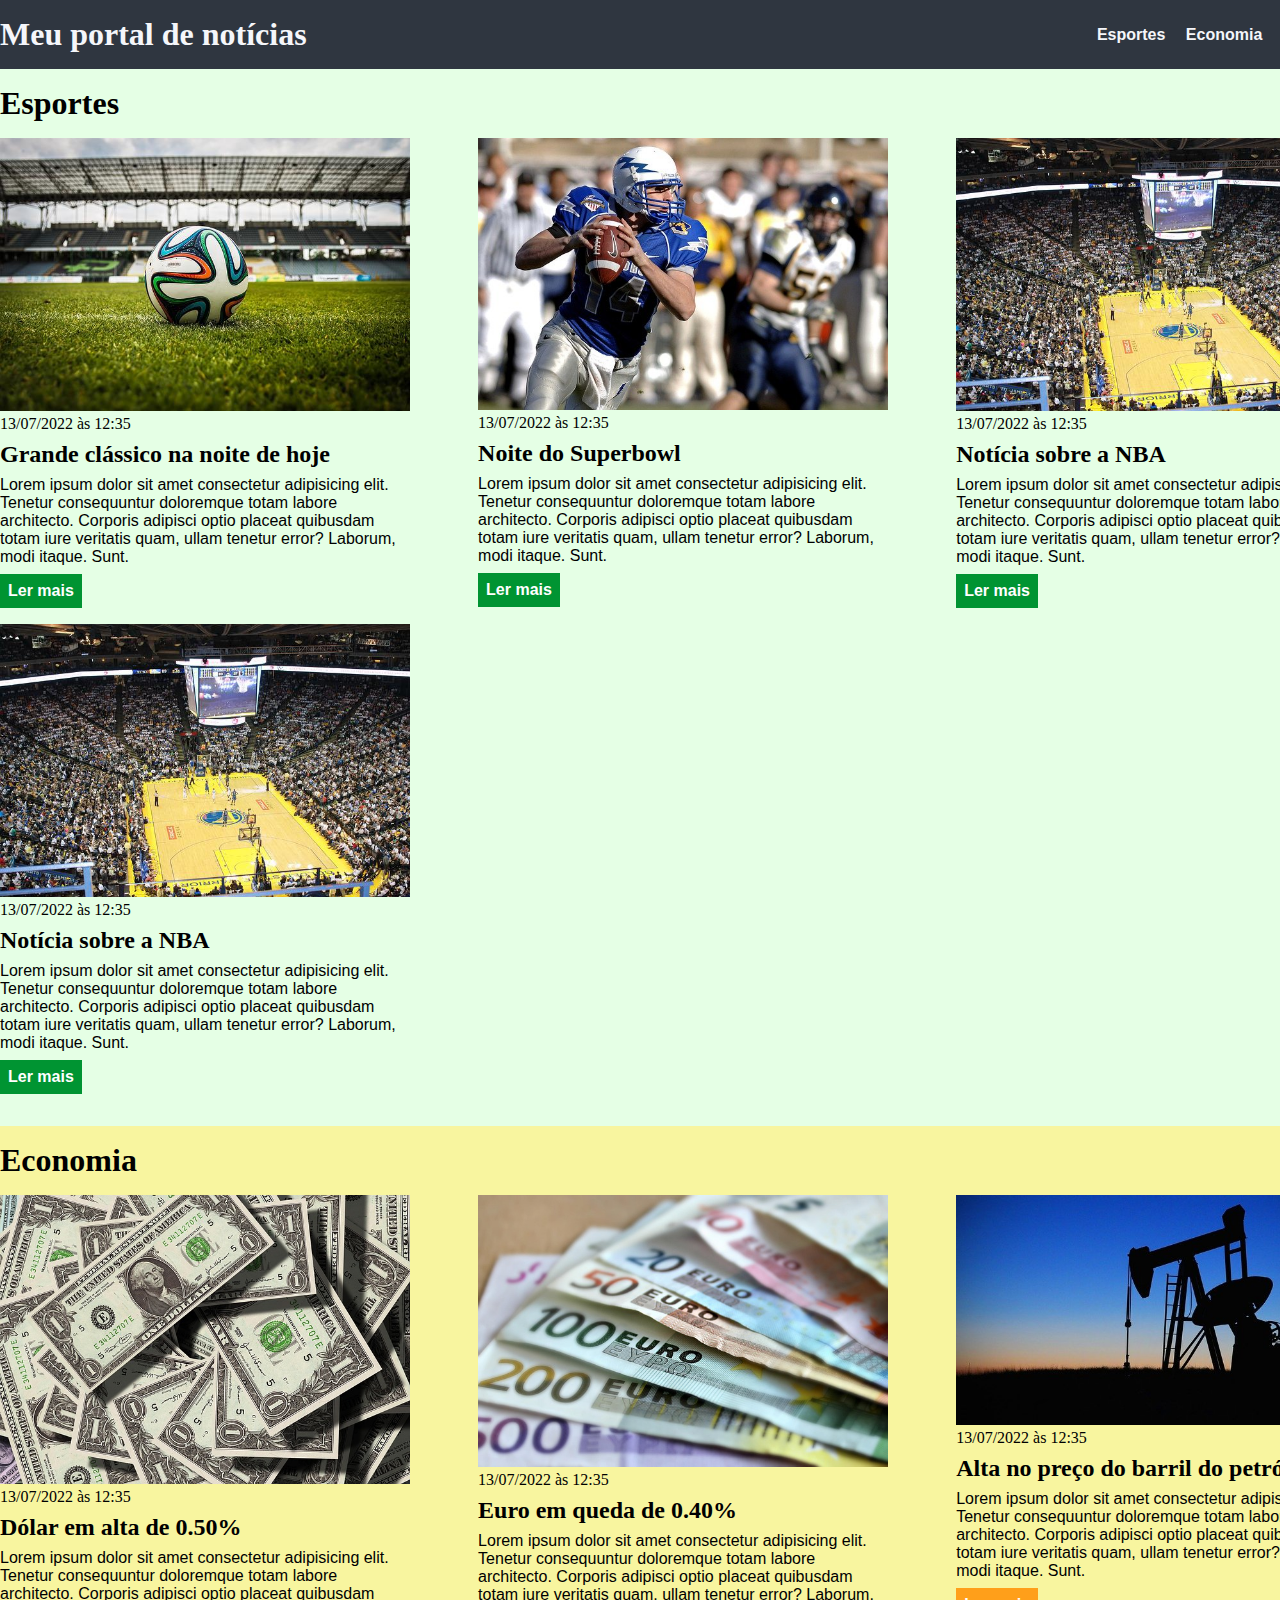
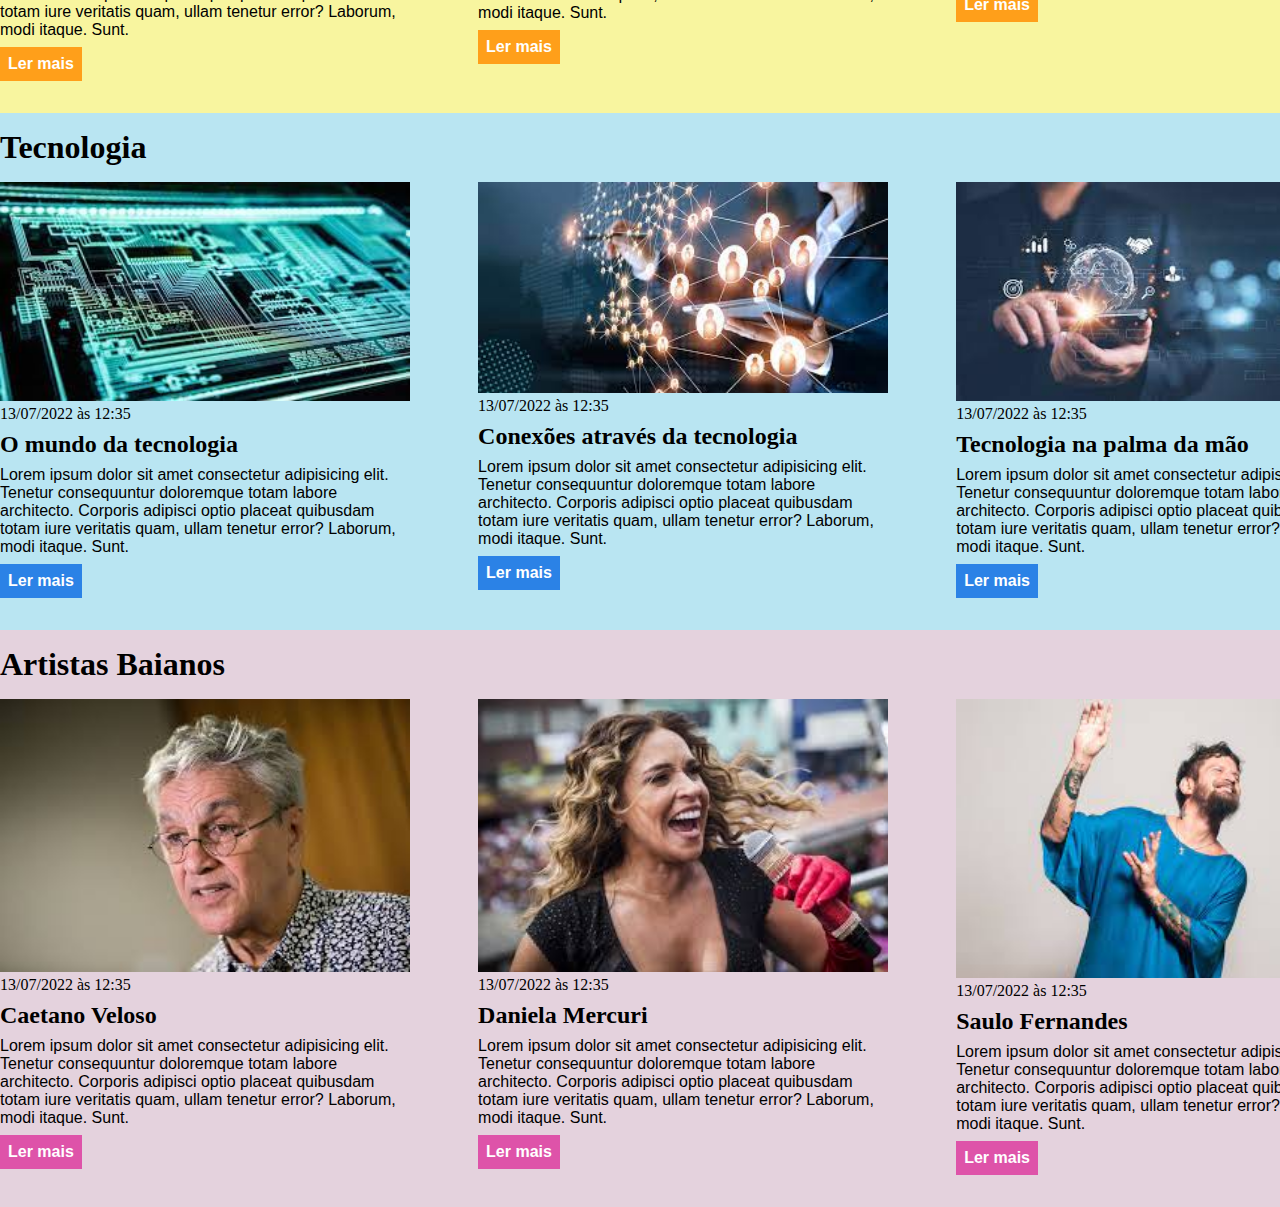
<file: css/index.html>
<!DOCTYPE html>
<html lang="pt-BR">
<head>
    <meta charset="UTF-8">
    <meta http-equiv="X-UA-Compatible" content="IE=edge">
    <meta name="viewport" content="width=device-width, initial-scale=1.0">
    <title>Meu portal de notícias</title>
    <link rel="stylesheet" href="./main.css" />
</head>
<body>
    <header>
        <div class="container">
            <h1>Meu portal de notícias</h1>
            <nav>
                <ul>
                    <li>
                        <a href="#sports" title="Ir para a seção de esportes">Esportes</a>
                    </li>
                    <li>
                        <a href="#economy" title="Ir para a seção de notícias">Economia</a>
                    </li>
                    <li>
                        <a href="#tecnologia" title="Ir para a seção de tecnologia">Tecnologia</a>
                    </li>
                </ul>
            </nav>
        </div>
    </header>
    <section id="sports">
        <div class="container">
            <h2>Esportes</h2>
            <div class="articles">
                <article>
                    <img src="./imagens/futebol.jpg" alt="Bola de futebol no gramado" />
                    <header>
                        <time class="creation-date">13/07/2022 às 12:35</time>
                    </header>
                    <h3>Grande clássico na noite de hoje</h3>
                    <p>
                        Lorem ipsum dolor sit amet consectetur adipisicing elit. Tenetur consequuntur doloremque totam labore architecto. Corporis adipisci optio placeat quibusdam totam iure veritatis quam, ullam tenetur error? Laborum, modi itaque. Sunt.
                    </p>
                    <a href="#" title="Leia a notícia completa">Ler mais</a>
                </article>
                <article>
                    <img src="./imagens/futebol-americano.jpg" alt="Jogador de futebol americano correndo com a bola na mão" />
                    <header>
                        <time>13/07/2022 às 12:35</time>
                    </header>
                    <h3>Noite do Superbowl</h3>
                    <p>
                        Lorem ipsum dolor sit amet consectetur adipisicing elit. Tenetur consequuntur doloremque totam labore architecto. Corporis adipisci optio placeat quibusdam totam iure veritatis quam, ullam tenetur error? Laborum, modi itaque. Sunt.
                    </p>
                    <a href="#" title="Leia a notícia completa">Ler mais</a>
                </article>
                <article>
                    <img src="./imagens/basquete.jpg" title="Vista aérea de uma quadra de basquete" />
                    <header>
                        <time>13/07/2022 às 12:35</time>
                    </header>
                    <h3>Notícia sobre a NBA</h3>
                    <p>
                        Lorem ipsum dolor sit amet consectetur adipisicing elit. Tenetur consequuntur doloremque totam labore architecto. Corporis adipisci optio placeat quibusdam totam iure veritatis quam, ullam tenetur error? Laborum, modi itaque. Sunt.
                    </p>
                    <a href="#" title="Leia a notícia completa">Ler mais</a>
                </article>
                <article>
                    <img src="./imagens/basquete.jpg" title="Vista aérea de uma quadra de basquete" />
                    <header>
                        <time>13/07/2022 às 12:35</time>
                    </header>
                    <h3>Notícia sobre a NBA</h3>
                    <p>
                        Lorem ipsum dolor sit amet consectetur adipisicing elit. Tenetur consequuntur doloremque totam labore architecto. Corporis adipisci optio placeat quibusdam totam iure veritatis quam, ullam tenetur error? Laborum, modi itaque. Sunt.
                    </p>
                    <a href="#" title="Leia a notícia completa">Ler mais</a>
                </article>
            </div>
        </div>
    </section>
    <section id="economy">
        <div class="container">
            <h2>Economia</h2>
            <div class="articles">
                <article>
                    <img src="./imagens/dolares.jpg" alt="Muitos dólares" />
                    <header>
                        <time>13/07/2022 às 12:35</time>
                    </header>
                    <h3>Dólar em alta de 0.50%</h3>
                    <p>
                        Lorem ipsum dolor sit amet consectetur adipisicing elit. Tenetur consequuntur doloremque totam labore architecto. Corporis adipisci optio placeat quibusdam totam iure veritatis quam, ullam tenetur error? Laborum, modi itaque. Sunt.
                    </p>
                    <a href="#" title="Leia a notícia completa">Ler mais</a>
                </article>
                <article>
                    <img src="./imagens/euro.jpg" alt="Várias notas de euro" />
                    <header>
                        <time>13/07/2022 às 12:35</time>
                    </header>
                    <h3>Euro em queda de 0.40%</h3>
                    <p>
                        Lorem ipsum dolor sit amet consectetur adipisicing elit. Tenetur consequuntur doloremque totam labore architecto. Corporis adipisci optio placeat quibusdam totam iure veritatis quam, ullam tenetur error? Laborum, modi itaque. Sunt.
                    </p>
                    <a href="#" title="Leia a notícia completa">Ler mais</a>
                </article>
                <article>
                    <img src="./imagens/petroleo.jpg" alt="Extração de petróleo" />
                    <header>
                        <time>13/07/2022 às 12:35</time>
                    </header>
                    <h3>Alta no preço do barril do petróleo</h3>
                    <p>
                        Lorem ipsum dolor sit amet consectetur adipisicing elit. Tenetur consequuntur doloremque totam labore architecto. Corporis adipisci optio placeat quibusdam totam iure veritatis quam, ullam tenetur error? Laborum, modi itaque. Sunt.
                    </p>
                    <a href="#" title="Leia a notícia completa">Ler mais</a>
                </article>
            </div>
        </div>
    </section>
    <section id="tecnologia">
        <div class="container">
            <h2>Tecnologia</h2>
            <div class="articles">
                <article>
                    <img src="./imagens/tec1.jpeg" alt="Circuito" />
                    <header>
                        <time>13/07/2022 às 12:35</time>
                    </header>
                    <h3>O mundo da tecnologia</h3>
                    <p>
                        Lorem ipsum dolor sit amet consectetur adipisicing elit. Tenetur consequuntur doloremque totam labore architecto. Corporis adipisci optio placeat quibusdam totam iure veritatis quam, ullam tenetur error? Laborum, modi itaque. Sunt.
                    </p>
                    <a href="#" title="Leia a notícia completa">Ler mais</a>
                </article>
                <article>
                    <img src="./imagens/tec2.jpeg" alt="Conexões" />
                    <header>
                        <time>13/07/2022 às 12:35</time>
                    </header>
                    <h3>Conexões através da tecnologia</h3>
                    <p>
                        Lorem ipsum dolor sit amet consectetur adipisicing elit. Tenetur consequuntur doloremque totam labore architecto. Corporis adipisci optio placeat quibusdam totam iure veritatis quam, ullam tenetur error? Laborum, modi itaque. Sunt.
                    </p>
                    <a href="#" title="Leia a notícia completa">Ler mais</a>
                </article>
                <article>
                    <img src="./imagens/tec3.jpeg" alt="Tecnologia na palma da mão" />
                    <header>
                        <time>13/07/2022 às 12:35</time>
                    </header>
                    <h3>Tecnologia na palma da mão</h3>
                    <p>
                        Lorem ipsum dolor sit amet consectetur adipisicing elit. Tenetur consequuntur doloremque totam labore architecto. Corporis adipisci optio placeat quibusdam totam iure veritatis quam, ullam tenetur error? Laborum, modi itaque. Sunt.
                    </p>
                    <a href="#" title="Leia a notícia completa">Ler mais</a>
                </article>
            </div>
        </div>
    </section>
    <section id="artistas">
        <div class="container">
            <h2>Artistas Baianos</h2>
            <div class="articles">
                <article>
                    <img src="./imagens/mus1.jpeg" alt="Caetano Veloso" />
                    <header>
                        <time>13/07/2022 às 12:35</time>
                    </header>
                    <h3>Caetano Veloso</h3>
                    <p>
                        Lorem ipsum dolor sit amet consectetur adipisicing elit. Tenetur consequuntur doloremque totam labore architecto. Corporis adipisci optio placeat quibusdam totam iure veritatis quam, ullam tenetur error? Laborum, modi itaque. Sunt.
                    </p>
                    <a href="#" title="Leia a notícia completa">Ler mais</a>
                </article>
                <article>
                    <img src="./imagens/mus2.jpeg" alt="Daniela Mercuri" />
                    <header>
                        <time>13/07/2022 às 12:35</time>
                    </header>
                    <h3>Daniela Mercuri</h3>
                    <p>
                        Lorem ipsum dolor sit amet consectetur adipisicing elit. Tenetur consequuntur doloremque totam labore architecto. Corporis adipisci optio placeat quibusdam totam iure veritatis quam, ullam tenetur error? Laborum, modi itaque. Sunt.
                    </p>
                    <a href="#" title="Leia a notícia completa">Ler mais</a>
                </article>
                <article>
                    <img src="./imagens/mus3.jpeg" alt="Saulo Fernandes" />
                    <header>
                        <time>13/07/2022 às 12:35</time>
                    </header>
                    <h3>Saulo Fernandes</h3>
                    <p>
                        Lorem ipsum dolor sit amet consectetur adipisicing elit. Tenetur consequuntur doloremque totam labore architecto. Corporis adipisci optio placeat quibusdam totam iure veritatis quam, ullam tenetur error? Laborum, modi itaque. Sunt.
                    </p>
                    <a href="#" title="Leia a notícia completa">Ler mais</a>
                </article>
            </div>
        </div>
    </section>
</body>
</html>
</file>
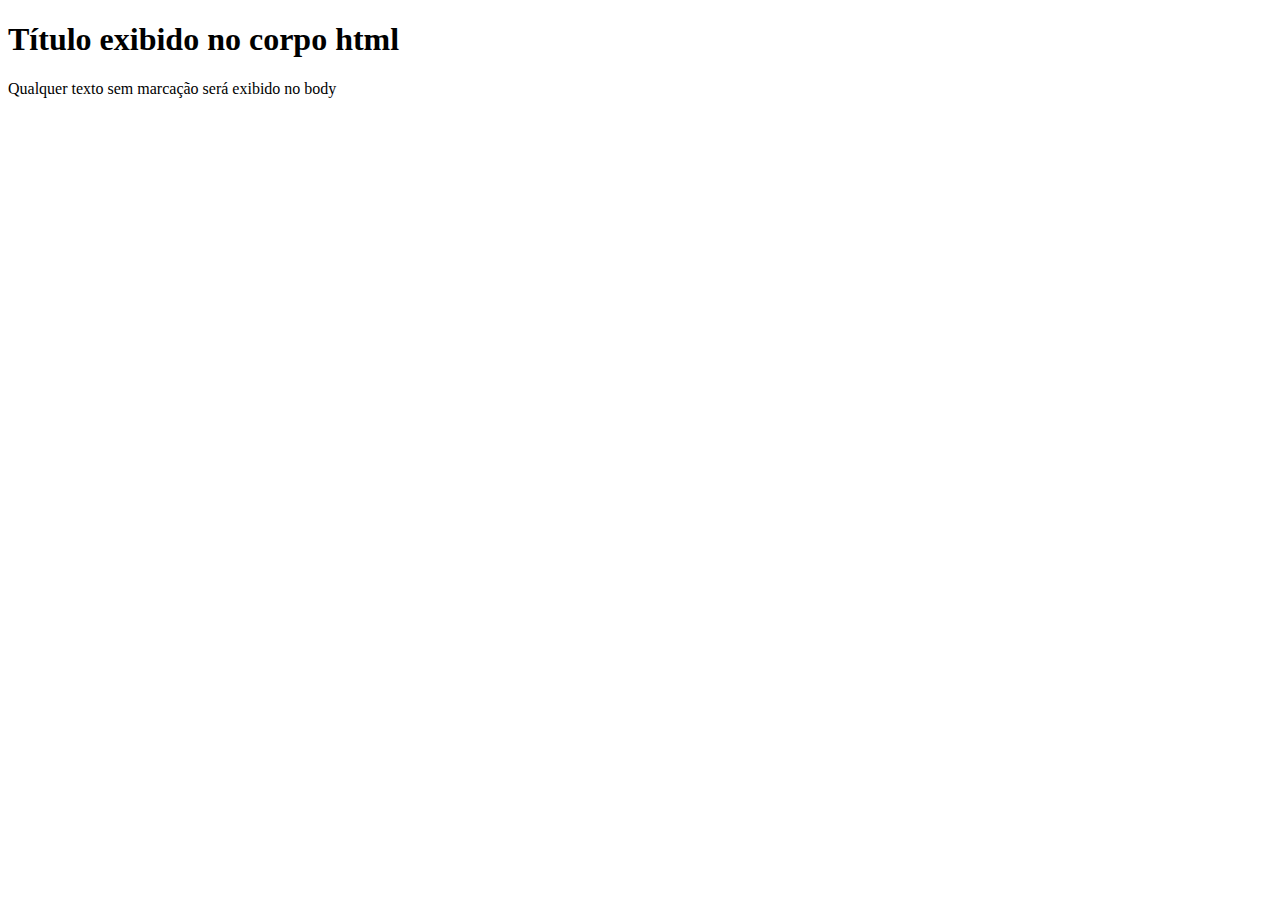
<file: html/01-introducao.html>
<!DOCTYPE html>
<html lang="pt-br">
	<head>
		<!-- Informações para o navegador -->
		<title> Título da página exibido no navegador</title>
	</head>
	<body>
		<!-- Conteúdo que será renderizado na tela -->
		<h1>Título exibido no corpo html</h1>
		<p>Qualquer texto sem marcação será exibido no body</p>
	</body
</html>
</file>
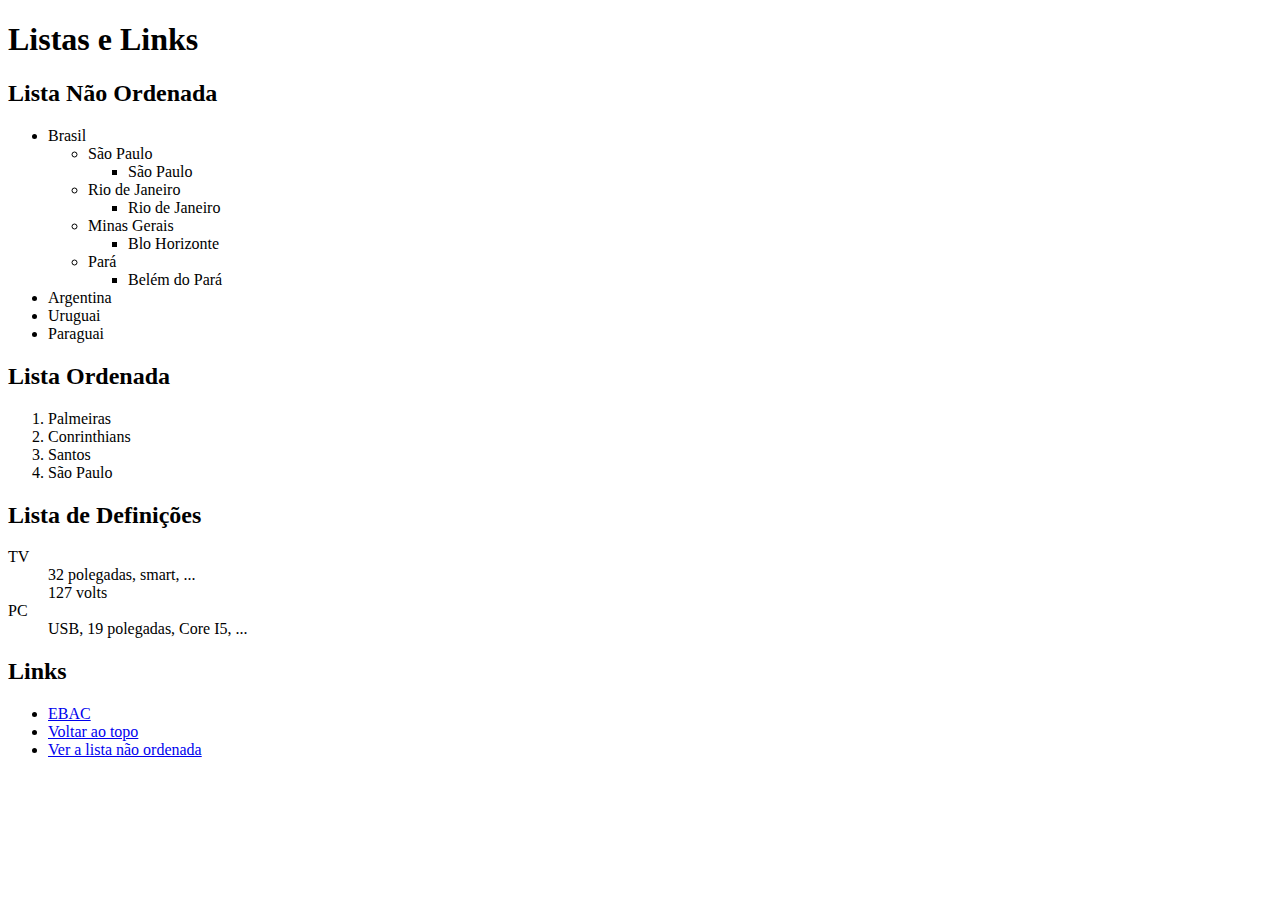
<file: html/02-listas-e-links.html>
<!DOCTYPE html>
<html lang="pt-br">
	<head>
		<!-- Informações para o navegador -->
		<title> HTML - Listas e Links </title>
		<meta charset="utf-8">
	</head>
	<body>
		<!-- Conteúdo que será renderizado na tela -->
		<h1> Listas e Links </h1>

		<h2 id="lista-nao-ordenada">Lista Não Ordenada</h2>
		<ul>
			<li>
				Brasil
				<ul>
					<li>
						São Paulo
						<ul>
							<li>São Paulo</li>
						</ul>
					</li>
					<li>
						Rio de Janeiro
						<ul>
							<li>Rio de Janeiro</li>
						</ul>
					</li>
					<li>
						Minas Gerais
						<ul>
							<li>Blo Horizonte</li>
						</ul>
					</li>
					<li>
						Pará
						<ul>
							<li>Belém do Pará</li>
						</ul>
					</li>
				</ul>
			</li>
			<li>Argentina</li>
			<li>Uruguai</li>
			<li>Paraguai</li>
		</ul>

		<h2>Lista Ordenada</h2>
		<ol>
			<li>Palmeiras</li>
			<li>Conrinthians</li>
			<li>Santos</li>
			<li>São Paulo</li>
		</ol>

		<h2>Lista de Definições</h2>
		<dl>
			<dt>TV</dt>
				<dd>32 polegadas, smart, ...</dd>
				<dd>127 volts</dd>
			<dt>PC</dt>
				<dd>USB, 19 polegadas, Core I5, ...</dd>
		</dl>

		<h2>Links</h2>
		<nav>
			<ul>
				<li><a href="https://ebaconline.com.br">EBAC</a> <br></li>
				<li><a href="#top">Voltar ao topo</a> <br></li>
				<li><a href="#lista-nao-ordenada">Ver a lista não ordenada</a></li>
			</ul>
		</nav>
	</body
</html>
</file>
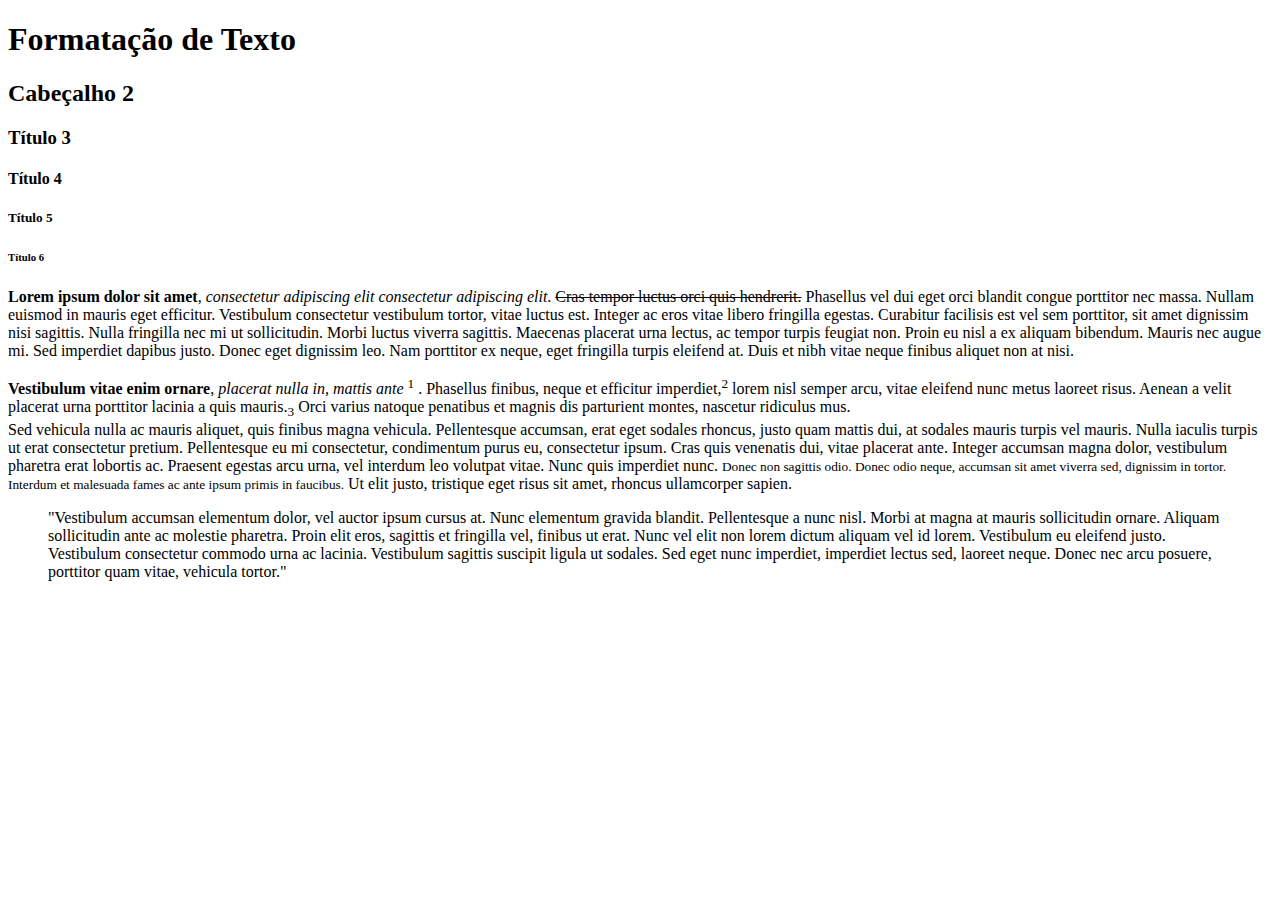
<file: html/03-formatacao-de-texto.html>
<!DOCTYPE html>
<html lang="pt-br">
	<head>
		<!-- Informações para o navegador -->
		<title> HTML - Formatação de Texto </title>
		<meta charset="utf-8">
	</head>
	<body>
		<!-- Conteúdo que será renderizado na tela -->
		<h1> Formatação de Texto </h1>
		<h2>Cabeçalho 2</h2>
		<h3>Título 3</h3>
		<h4>Título 4</h4>
		<h5>Título 5</h5>
		<h6>Título 6</h6>

		<p> <b>Lorem ipsum dolor sit amet</b>, <i>consectetur adipiscing elit consectetur adipiscing elit</i>. <del>Cras tempor luctus orci quis hendrerit.</del> Phasellus vel dui eget orci blandit congue porttitor nec massa. Nullam euismod in mauris eget efficitur. Vestibulum consectetur vestibulum tortor, vitae luctus est. Integer ac eros vitae libero fringilla egestas. Curabitur facilisis est vel sem porttitor, sit amet dignissim nisi sagittis. Nulla fringilla nec mi ut sollicitudin. Morbi luctus viverra sagittis. Maecenas placerat urna lectus, ac tempor turpis feugiat non. Proin eu nisl a ex aliquam bibendum. Mauris nec augue mi. Sed imperdiet dapibus justo. Donec eget dignissim leo. Nam porttitor ex neque, eget fringilla turpis eleifend at. Duis et nibh vitae neque finibus aliquet non at nisi.</p>
 
		<p> <strong>Vestibulum vitae enim ornare</strong>, <em>placerat nulla in, mattis ante</em> <sup>1</sup> . Phasellus finibus, neque et efficitur imperdiet,<sup>2</sup> lorem nisl semper arcu, vitae eleifend nunc metus laoreet risus. Aenean a velit placerat urna porttitor lacinia a quis mauris.<sub>3</sub> Orci varius natoque penatibus et magnis dis parturient montes, nascetur ridiculus mus. <br> Sed vehicula nulla ac mauris aliquet, quis finibus magna vehicula. Pellentesque accumsan, erat eget sodales rhoncus, justo quam mattis dui, at sodales mauris turpis vel mauris. Nulla iaculis turpis ut erat consectetur pretium. Pellentesque eu mi consectetur, condimentum purus eu, consectetur ipsum. Cras quis venenatis dui, vitae placerat ante. Integer accumsan magna dolor, vestibulum pharetra erat lobortis ac. Praesent egestas arcu urna, vel interdum leo volutpat vitae. Nunc quis imperdiet nunc. <small>Donec non sagittis odio. Donec odio neque, accumsan sit amet viverra sed, dignissim in tortor. Interdum et malesuada fames ac ante ipsum primis in faucibus.</small> Ut elit justo, tristique eget risus sit amet, rhoncus ullamcorper sapien.</p>

		<blockquote>"Vestibulum accumsan elementum dolor, vel auctor ipsum cursus at. Nunc elementum gravida blandit. Pellentesque a nunc nisl. Morbi at magna at mauris sollicitudin ornare. Aliquam sollicitudin ante ac molestie pharetra. Proin elit eros, sagittis et fringilla vel, finibus ut erat. Nunc vel elit non lorem dictum aliquam vel id lorem. Vestibulum eu eleifend justo. Vestibulum consectetur commodo urna ac lacinia. Vestibulum sagittis suscipit ligula ut sodales. Sed eget nunc imperdiet, imperdiet lectus sed, laoreet neque. Donec nec arcu posuere, porttitor quam vitae, vehicula tortor."</blockquote>
	</body
</html>
</file>
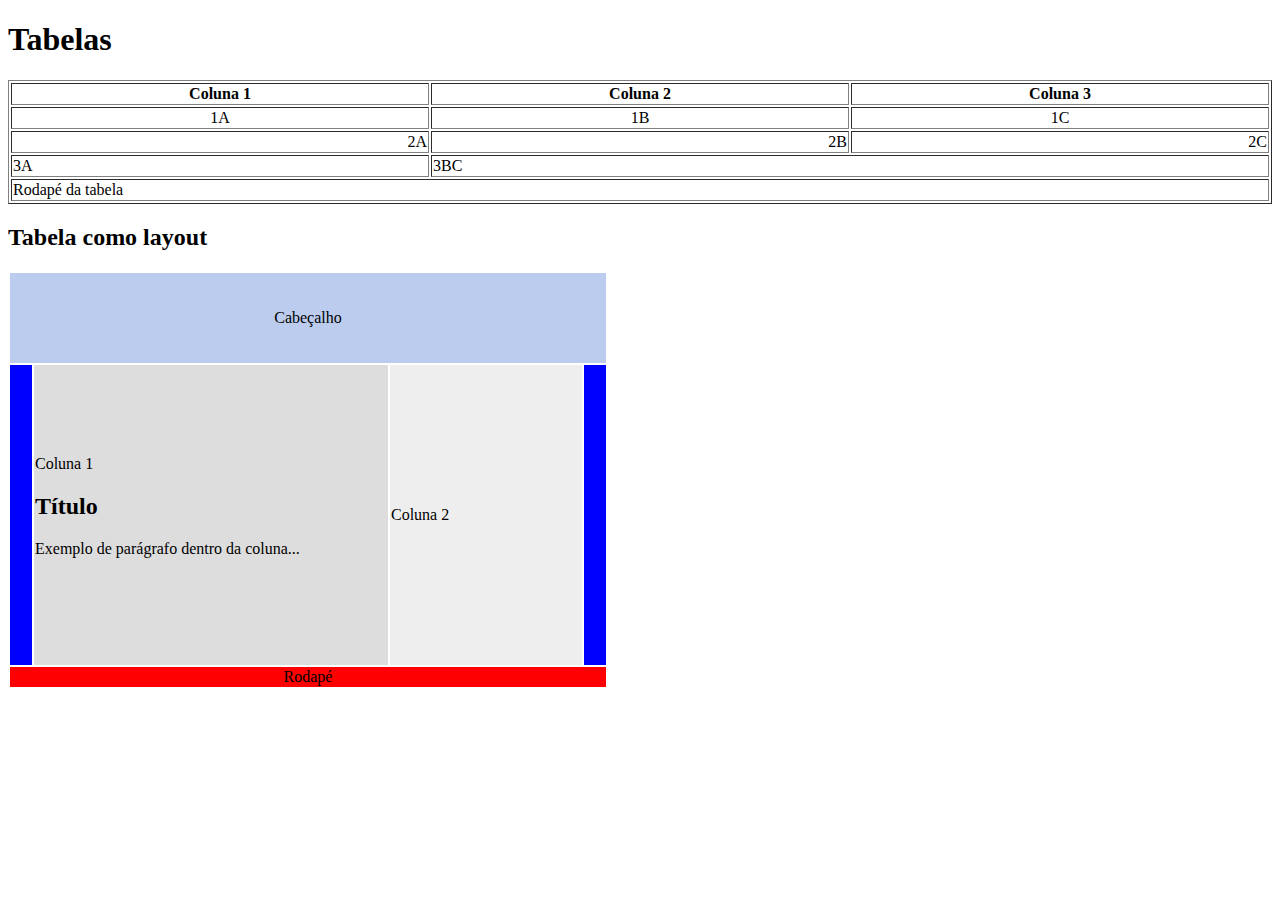
<file: html/04-tabelas.html>
<!DOCTYPE html>
<html lang="pt-br">
	<head>
		<!-- Informações para o navegador -->
		<title> HTML - Tabelas </title>
		<meta charset="utf-8">
	</head>
	<body>

		<h1>Tabelas</h1>

		<table border="1" width="100%">
			<thead>
				<tr>
					<th>Coluna 1</th>
					<th>Coluna 2</th>
					<th>Coluna 3</th>
				</tr>
			</thead>
			<tbody>
				<tr align="center">
					<td>1A</td>
					<td>1B</td>
					<td>1C</td>
				</tr>
				<tr align="right">
					<td>2A</td>
					<td>2B</td>
					<td>2C</td>
				</tr>
				<tr>
					<td>3A</td>
					<td colspan="2">3BC</td>
				</tr>
			</tbody>
			<tfoot>
				<tr>
					<td colspan="3">Rodapé da tabela</td>
				</tr>
			</tfoot>
		</table>

		<h2>Tabela como layout</h2>

		<table width="600">
			<tr height="90" align="center">
				<td colspan="4" bgcolor="#BBCCEE">Cabeçalho</td>
			</tr>
			<tr height="300">
				<td width="20" bgcolor="#0000FF"></td>
				<td width="60%" bgcolor="#DDDDDD">
					Coluna 1
					<h2>Título</h2>
					<p>Exemplo de parágrafo dentro da coluna...</p>
				</td>
				<td bgcolor="#EEEEEE">Coluna 2</td>
				<td width="20" bgcolor="#0000FF"></td>
			</tr>
			<tr>
				<td colspan="4" bgcolor="#FF0000" align="center">Rodapé</td>
			</tr>
		</table>

	</body
</html>
</file>
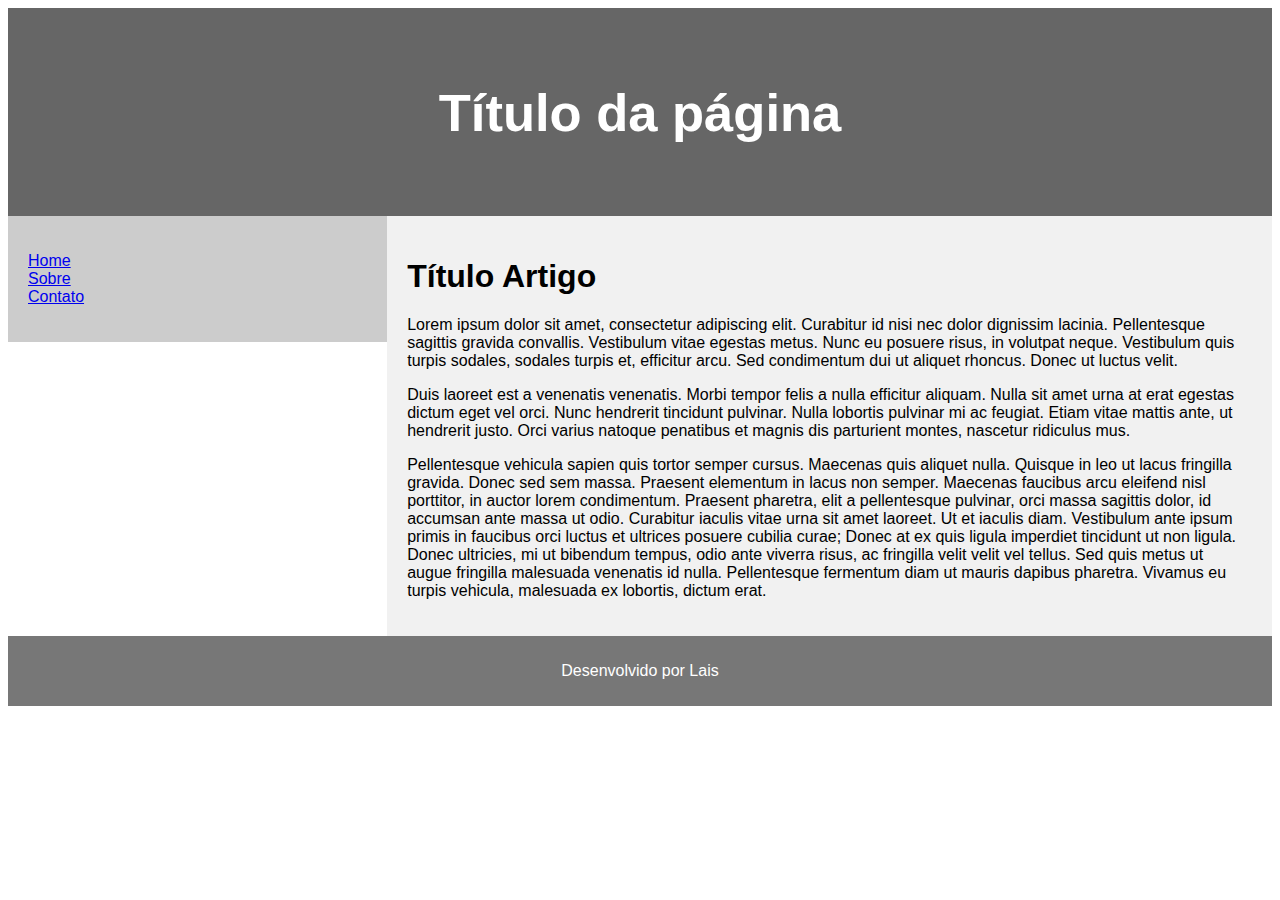
<file: html/05-layouts.html>
<!DOCTYPE html>
<html lang="pt-br">
<head>
	<title>HTML - Layouts</title>
	<meta charset="utf-8">
	<meta name="viewport" content="width=device-width, initial-scale=1">
	<style type="text/css">
		* {
			  box-sizing: border-box;
			}

			body {
			  font-family: Arial, Helvetica, sans-serif;
			}

			/* Style the header */
			header {
			  background-color: #666;
			  padding: 30px;
			  text-align: center;
			  font-size: 35px;
			  color: white;
			}

			/* Create two columns/boxes that floats next to each other */
			nav {
			  float: left;
			  width: 30%;
			   
			  background: #ccc;
			  padding: 20px;
			}

			/* Style the list inside the menu */
			nav ul {
			  list-style-type: none;
			  padding: 0;
			}

			article {
			  float: left;
			  padding: 20px;
			  width: 70%;
			  background-color: #f1f1f1;
			}

			/* Clear floats after the columns */
			section::after {
			  background: #ccc;
			  content: "";
			  display: table;
			  clear: both;
			}

			/* Style the footer */
			footer {
			  background-color: #777;
			  padding: 10px;
			  text-align: center;
			  color: white;
			}

			/* Responsive layout - makes the two columns/boxes stack on top of each other instead of next to each other, on small screens */
			@media (max-width: 600px) {
			  nav, article {
			    width: 100%;
			    height: auto;
			  }
			}
	</style>

</head>
<body>

	<header>
		<h2>Título da página</h2>
	</header>

	<section>

		<nav>
			<ul>
				<li><a href="#home">Home</a></li>
				<li><a href="#sobre">Sobre</a></li>
				<li><a href="#contato">Contato</a></li>
			</ul>
		</nav>

		<article>
			<h1>Título Artigo</h1>

			<p>Lorem ipsum dolor sit amet, consectetur adipiscing elit. Curabitur id nisi nec dolor dignissim lacinia. Pellentesque sagittis gravida convallis. Vestibulum vitae egestas metus. Nunc eu posuere risus, in volutpat neque. Vestibulum quis turpis sodales, sodales turpis et, efficitur arcu. Sed condimentum dui ut aliquet rhoncus. Donec ut luctus velit.</p>

			<p>Duis laoreet est a venenatis venenatis. Morbi tempor felis a nulla efficitur aliquam. Nulla sit amet urna at erat egestas dictum eget vel orci. Nunc hendrerit tincidunt pulvinar. Nulla lobortis pulvinar mi ac feugiat. Etiam vitae mattis ante, ut hendrerit justo. Orci varius natoque penatibus et magnis dis parturient montes, nascetur ridiculus mus.</p>

			<p>Pellentesque vehicula sapien quis tortor semper cursus. Maecenas quis aliquet nulla. Quisque in leo ut lacus fringilla gravida. Donec sed sem massa. Praesent elementum in lacus non semper. Maecenas faucibus arcu eleifend nisl porttitor, in auctor lorem condimentum. Praesent pharetra, elit a pellentesque pulvinar, orci massa sagittis dolor, id accumsan ante massa ut odio. Curabitur iaculis vitae urna sit amet laoreet. Ut et iaculis diam. Vestibulum ante ipsum primis in faucibus orci luctus et ultrices posuere cubilia curae; Donec at ex quis ligula imperdiet tincidunt ut non ligula. Donec ultricies, mi ut bibendum tempus, odio ante viverra risus, ac fringilla velit velit vel tellus. Sed quis metus ut augue fringilla malesuada venenatis id nulla. Pellentesque fermentum diam ut mauris dapibus pharetra. Vivamus eu turpis vehicula, malesuada ex lobortis, dictum erat.</p>

		</article>

	</section>

	<footer>
		<p>Desenvolvido por Lais</p>
	</footer>

</body>
</html>
</file>
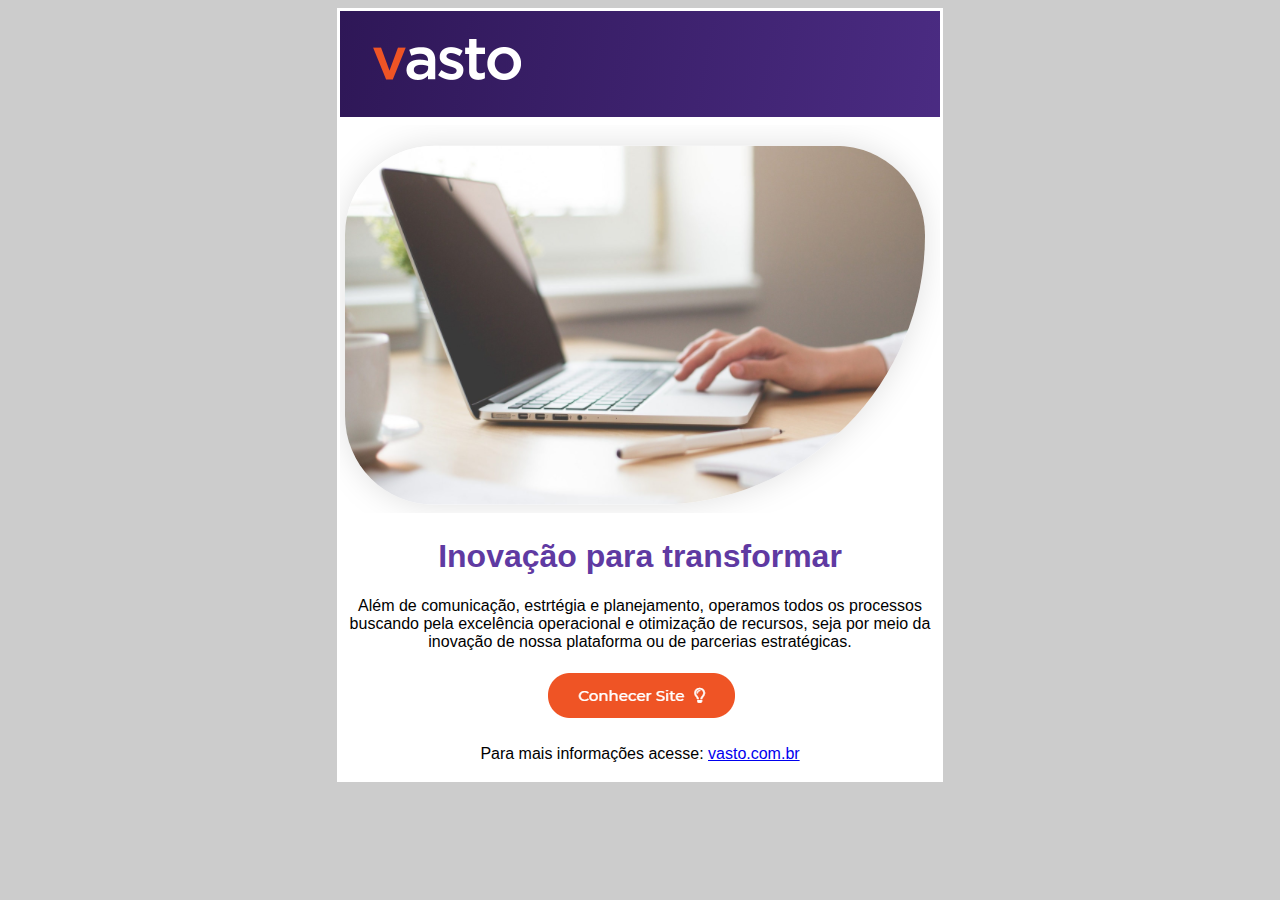
<file: html/exercicio/exercicio.html>
<!DOCTYPE html>
<html lang="pt-br">
	<head>
		<title> Exercício </title>
		<meta charset="utf-8">

		<style type="text/css">
			body{
				font-family: sans-serif;
			}
		</style>
	</head>
	<body bgcolor="#CCCCCC">

		<!-- 

			1. Cabeçalho
			2. Conteúdo: Imagem, Título 1, Parágrafo, Botão,
			Parágrafo com texto e link
		-->
		<center>
			<table width="600" bgcolor="#FFFFFF">
				<tr>
					<td>
						<img src="./imagens/cabecalho.png" alt="Cabeçalho">
					</td>
				</tr>
				<tr>
					<td align="center">
						<img src="./imagens/imagem.png" alt="Imagem">

						<h1 style="color: #5F3AA2">Inovação para transformar</h1>
						<p>Além de comunicação, estrtégia e planejamento, operamos todos os processos buscando pela excelência operacional e otimização de recursos, seja por meio da inovação de nossa plataforma ou de parcerias estratégicas.</p>

						<a href="https://vasto.com.br" target="_blank">
							<img src="./imagens/botao.png" alt="Botão">
						</a>

						<p>Para mais informações acesse: 
							<a href="https://vasto.com.br" target="_blank">vasto.com.br</a> 
						</p>
					</td>
				</tr> 
			</table>
		</center>

	</body
</html>
</file>
<file: css/main.css>
* {
    box-sizing: border-box;
    margin: 0;
    padding: 0;
}

body > header {
    background-color: #2f3640;
    padding: 16px 0;
    color: #f5f6fa;
}

header .container {
    display: flex;
    align-items: center;
    justify-content: space-between;
}

header li {
    display: inline;
    font-family: Arial, Helvetica, sans-serif;
    font-weight: bold;
    margin-left: 16px;
}

header li a {
    color: #f5f6fa;
    text-decoration: none;
}

.container {
    width: 1366px;
    margin: 0 auto;
}

.articles {
    display: flex;
    flex-wrap: wrap;
    justify-content: space-between;
}

.articles article img {
    /* height: 180px; */
    width: 100%;
}

.articles article {
    width: 30%;
}

section {
    padding: 16px 0;
}

section h2,
.articles article {
    margin-bottom: 16px;
}

section h2 {
    font-size: 32px;
}

.articles article h3 {
    margin-top: 8px;
    margin-bottom: 8px;
}

.articles article a {
    background-color: blue;
    color: #fff;
    padding: 8px;
    display: inline-block;
    text-decoration: none;
    font-weight: bold;
    margin-top: 8px;
}

.articles article a:hover {
    text-decoration: underline;
}

.articles article p,
.articles article a {
    font-family: Arial, Helvetica, sans-serif;
}

.articles article h3 {
    font-size: 24px;
}

#sports {
    background-color: rgba(0, 255, 0, 0.1);
}

#sports .articles article a {
    background-color: #009432;
}

#economy {
    background-color: #f8f59f;
}

#economy .articles article a {
    background-color: #ff9f1a;
}

#tecnologia {
    background-color: #b9e5f2;
}

#tecnologia .articles article a {
    background-color: #2b82e6;
}

#artistas {
    background-color: #e4d2dd;
}

#artistas .articles article a {
    background-color: #de53a9;
}
</file>
